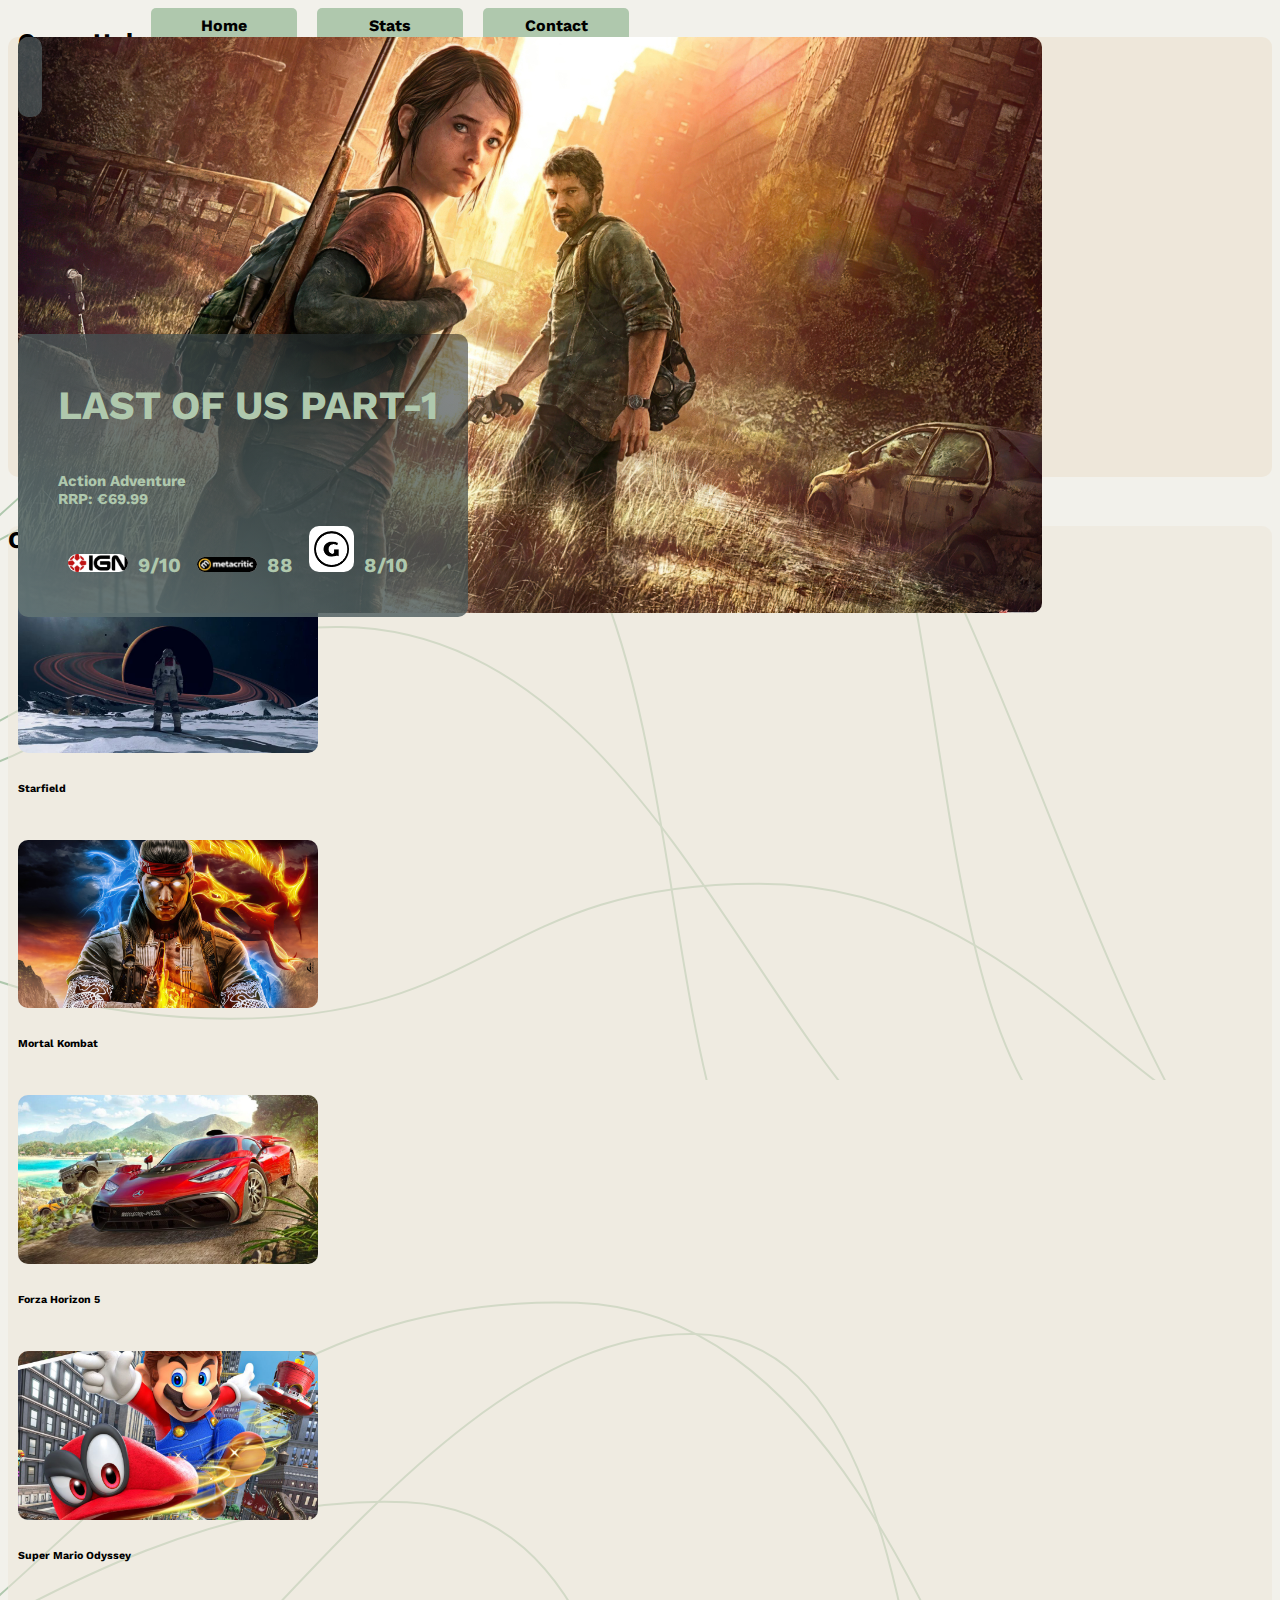
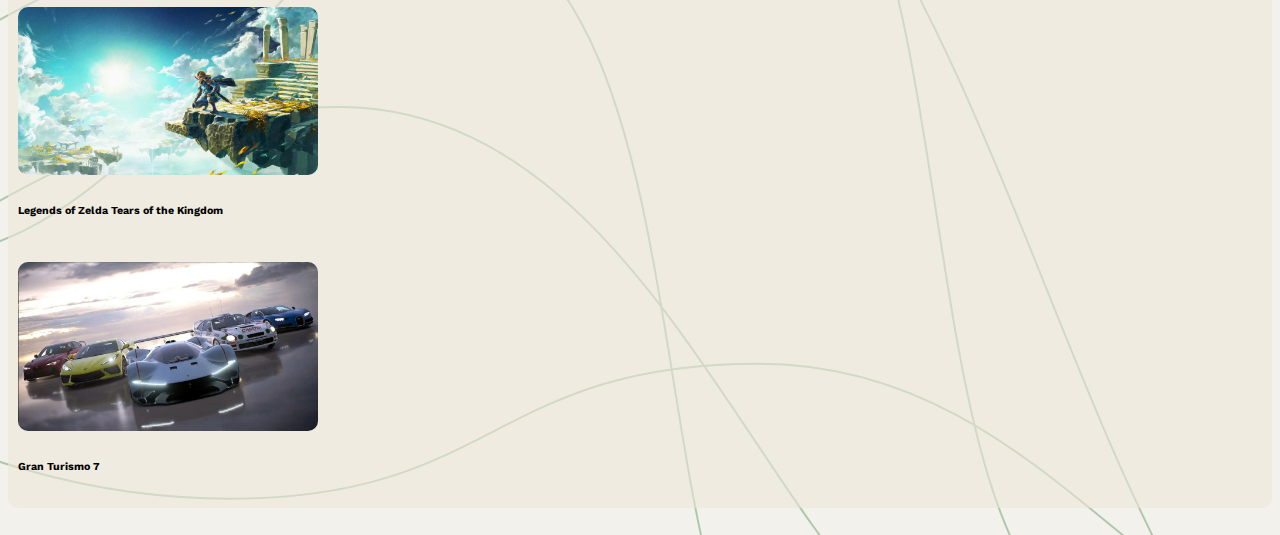
<file: index.html>
<!DOCTYPE html>
<html>
    <head>
        <title>Game Hub</title>
        <meta charset="UTF-8">
        <meta name="viewport" content="width=device-width, initial-scale=1.0">
        <!--JQuery-->
        <script src="https://ajax.googleapis.com/ajax/libs/jquery/3.5.1/jquery.min.js"></script>
        <!--Bootstrap for Grid system and Responsiveness -->
        <link href="https://cdn.jsdelivr.net/npm/bootstrap@5.3.2/dist/css/bootstrap.min.css" rel="stylesheet" integrity="sha384-T3c6CoIi6uLrA9TneNEoa7RxnatzjcDSCmG1MXxSR1GAsXEV/Dwwykc2MPK8M2HN" crossorigin="anonymous">
        <link rel="preconnect" href="https://fonts.googleapis.com">
        <link rel="preconnect" href="https://fonts.gstatic.com" crossorigin>
        <link href="https://fonts.googleapis.com/css2?family=Work+Sans:ital,wght@0,300;0,600;1,500&display=swap" rel="stylesheet">

        <link rel="stylesheet" href="styles.css">
    </head>
    <body>
        <!--Navbar done by Harsha-->
        <div class="navbar">
            <ul>
                <li><h2 class="logo">Game Hub</h2></li>
                <li><a href="index.html">Home</a></li>
                <li><a href="stats.html">Stats</a></li>
                <li><a href="contact.html">Contact</a></li>
            </ul>
        </div>
        <br>
        <div class="container">
            <div class="row slide_row">
                <div class="slider_wrapper col-md-8">
                    <!--Slider structure and styling done by Harsha-->
                    <div class="slider">
                        <div class="slide">
                            <div class="img_wrapper">
                                <img src="#" class="img-fluid">
                            </div>
                            <div class="info">
                                <h2 id ="slider_name">Name</h2>
                                <p id="slider_info">
                                    <span id="cat">Game Category Unavailable</span>
                                    <br>
                                    RRP: <span id="price">Price Unavailable</span>
                                    <br><br>
                                    <span id="rating">
                                        <img src="images/rating-logos/ign.png" alt="ign"><span id="ign_rating"></span>
                                        <img src="images/rating-logos/metacritic.png" alt="metacritic"><span id="metacritic_rating"></span>
                                        <img src="images/rating-logos/gamespot.png" alt="gamespot" id="gamespot_icon"><span id="gamespot_rating"></span>
                                    </span>
                                </p>
                            </div>
                        </div>
                    </div>
                </div>
                <!--Slider navigation structure and styling done by Siddarth-->
                <div class="col-md-4 slider_nav">
                    <div class="slider_btn">
                        <div class="slider_btn_bg"></div>
                        <img src="#">
                        <h5></h5>
                    </div>
                    <div class="slider_btn">
                        <div class="slider_btn_bg"></div>
                        <img src="#">
                        <h5></h5>
                    </div>
                    <div class="slider_btn">
                        <div class="slider_btn_bg"></div>
                        <img src="#">
                        <h5></h5>
                    </div>
                    <div class="slider_btn">
                        <div class="slider_btn_bg"></div>
                        <img src="#">
                        <h5></h5>
                    </div>
                    <div class="slider_btn">
                        <div class="slider_btn_bg"></div>
                        <img src="#">
                        <h5></h5>
                    </div>
                </div>
            </div>
            <br>
            <!--Done by Siddarth-->
            <div class="row" id="other_games_home">
                <h2>Check out other popular games!</h2>
            </div>
            <br>
        </div>
        <script type="text/javascript" src="scripts/main_script.js"></script>
    </body>
</html>
</file>
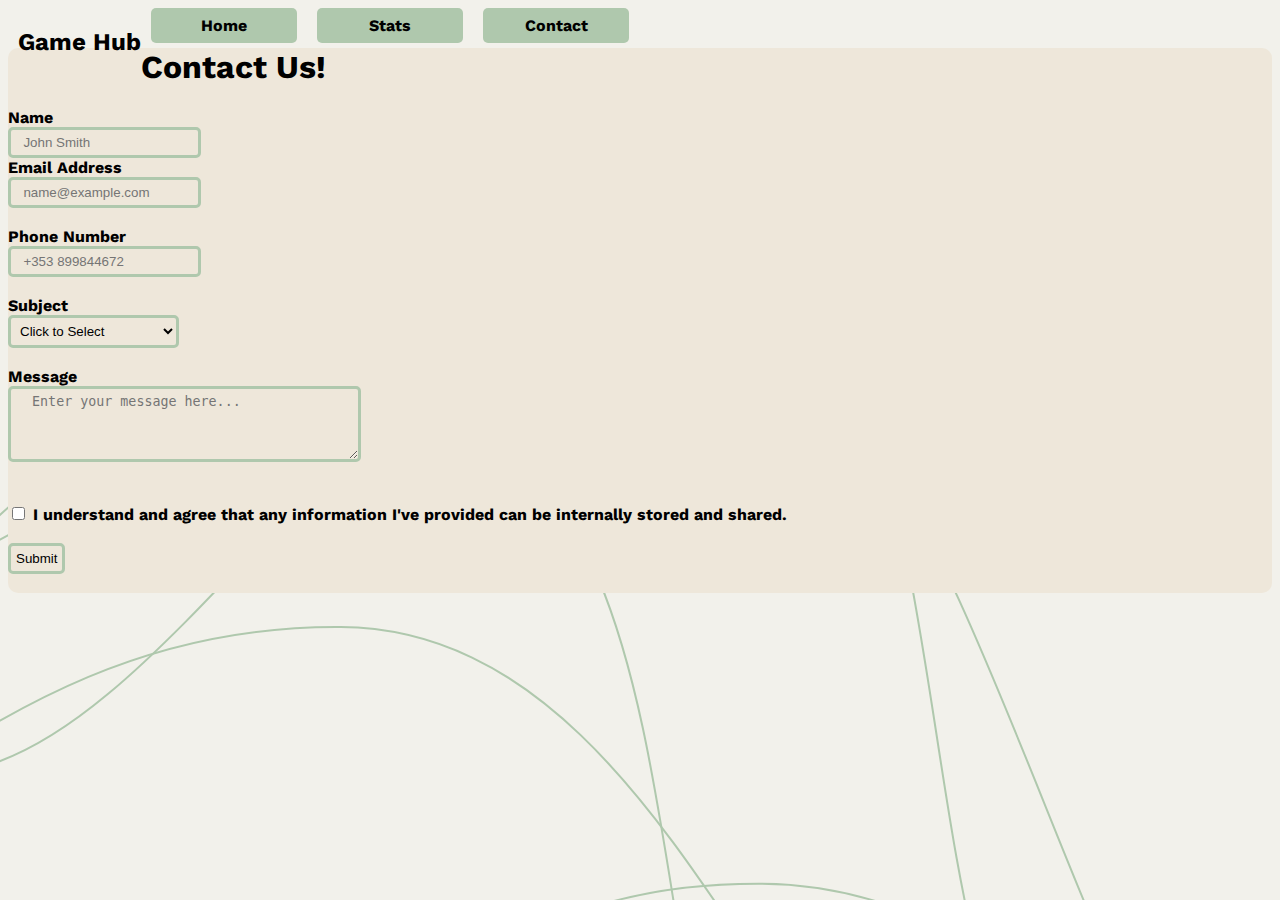
<file: contact.html>
<!DOCTYPE html>
<html lang="en">
    <head>
        <meta charset="UTF-8">
        <meta name="viewport" content="width=device-width, initial-scale=1.0">
        <title>Game Information</title>
        <!--JQuery-->
        <script src="https://ajax.googleapis.com/ajax/libs/jquery/3.5.1/jquery.min.js"></script>
        <!--Bootstrap for Grid system and Responsiveness -->
        <link href="https://cdn.jsdelivr.net/npm/bootstrap@5.3.2/dist/css/bootstrap.min.css" rel="stylesheet" integrity="sha384-T3c6CoIi6uLrA9TneNEoa7RxnatzjcDSCmG1MXxSR1GAsXEV/Dwwykc2MPK8M2HN" crossorigin="anonymous">
        <link rel="preconnect" href="https://fonts.googleapis.com">
        <link rel="preconnect" href="https://fonts.gstatic.com" crossorigin>
        <link href="https://fonts.googleapis.com/css2?family=Work+Sans:ital,wght@0,300;0,600;1,500&display=swap" rel="stylesheet">
		<script type="text/javascript" src="scripts/contact_script.js"></script>
        <link rel="stylesheet" href="styles.css">
    </head>
    <body>
        <div class="navbar">
            <ul>
				<li><h2 class="logo">Game Hub</h2></li>
                <li><a href="index.html">Home</a></li>
                <li><a href="stats.html">Stats</a></li>
                <li><a href="contact.html">Contact</a></li>
            </ul>
        </div>
        <br>
		<!--Form structure and design by Harsha-->
        <div class="container">
			<div class="row">
				<div class="col-lg-3"></div>
				<div class="col-lg-6 contact-box">
					<h1>Contact Us!</h1>
					<form class="contact-form" onsubmit="return validator()">
						<label for = "name" class="contact-color">Name</label>
						<br>
						<input type = "text" id="name" value="" placeholder="  John Smith"><span class = "incomplete-field" id="incomplete-field-name"></span>
						<br>
						<label for = "email" class="contact-color" >Email Address</label>
						<br>
						<input type="email" id="email" value="" placeholder="  name@example.com"><br><span class = "incomplete-field" id="incomplete-field-email"></span>
						<br>
						<label for = "phone" class="contact-color">Phone Number</label>
						<br>
						<input type="tel" id="phone" value="" placeholder="  +353 899844672"><br><span class = "incomplete-field" id="incomplete-field-phone"></span>
						<br>
						<label for="subject" class="contact-color">Subject</label>
						<br>
						<select id="subject">
							<option value="none">Click to Select</option>
							<option value="invalid-data">Report inaccurate data</option>
							<option value="">Report bugs</option>
							<option value="other-queries">Other Queries</option>
						</select>
						<span class = "incomplete-field" id="incomplete-field-subject"><br></span>
						<br>
						<label for = "msg" class="contact-color">Message</label>
						<br>
						<textarea id = "msg" rows="4" cols="40" placeholder="  Enter your message here..."></textarea>
						<br>
						<span class = "incomplete-field" id="incomplete-field-msg"><br></span>
						<br>
						<input type="checkbox" id="privacy" class="privacy-check">
						<label for = "privacy" class="privacy-label"><span id="privacy-check">I understand and agree that any information I've provided can be internally stored and shared.</span></label>
						<br>
						<br>
						<input type= "submit" id="submit-button">
						<br><br>
					</form>
				</div>
				<div class="col-lg-3"></div>
			</div>
			<br>
		</div>
    </body>
</html>
</file>
<file: styles.css>
body{
    font-weight: bold;
    color: black;
    background-image: url("images/background-image.svg");
    font-family: 'Work Sans', sans-serif;
    animation: fadeInAnimation ease 1s;
    animation-iteration-count: 1;
    animation-fill-mode: forwards;
}
@keyframes fadeInAnimation {
    0% {
        opacity: 0;
    }
    100% {
        opacity: 1;
     }
}

/*Navbar styling*/
.navbar{
    background-color: #88AB8E;
}
.logo{
    cursor:default;
    margin-left: 10px;
}
.navbar a{
    display: block;
    padding: 8px;
    margin: 0px 10px;
    text-decoration: none;
    color: black;
    font-weight: bold;
    background-color: #AFC8AD;
    border-radius: 5px;
    width: 130px;
    text-align: center;
}
.navbar a:hover{
    transform: scale(1.1);
    transition-duration: 0.3s;   
}
.navbar li{
    float: left;
}
.navbar ul{
    list-style-type: none;
    margin: 0;
    padding: 0;
}


/*Image slider Styling*/
.slider_wrapper{
    position: relative;
}
.img_wrapper{
    display: block;
    height: auto;
    max-width: 750px;
}
.slider{
    margin: 10px;
    position:relative;
}
.slide{
    position: absolute;
    width: 100%;
}
.slide img{
    border-radius: 10px;
}
.info{
    position:absolute;
    bottom: 0;
    padding: 15px 30px;
    background-color: #00000075;
    background-image: linear-gradient(to top right, #607274, #60727475 70%,#60727400);
    border-radius: 10px;
}
.info h2{
    color:#AFC8AD;
    font-size: 40px;
    text-transform: uppercase;
    border-radius: 10px;
    padding-left: 10px;
}
#slider_info{
    color: #AFC8AD;
    padding: 10px;
    font-size: 15px;
    border-radius: 5px;
}
#rating img{
    width: 60px;
    background-color: white;
}
#gamespot_icon{
    padding: 5px !important;
    width: 35px !important;
}
#rating{
    font-size: 20px;
    padding: 10px;
    margin-top: 10px;
    border-radius: 10px;
}
#rating span{
    padding: 10px;
}
.slider_nav{
    display: block;
}
.slider_btn{
    margin:10px;
    border-radius: 10px;
    height: 80px;
    width: 300px;
    background-color: #88AB8E;
}
.slider_btn_bg{
    position: absolute;
    height:80px;
    width:0px;
    background-color: #60727490;
    border-radius: 10px;
}
.slider_btn h5{
    margin-top: 5px;
    font-weight: bold;
}
.slider_btn img{
    padding: 5px;
    width: 100px;
    margin-right: 10px;
    float: left;
    display: inline;
    border-radius: 10px;
}
.slider_btn:hover{
    cursor:pointer;
}
.slide_row{
    background-color: #EEE7DA;
    border-radius: 10px;
}

.slide:onclick{
    animation: bounce 0.5s;
    cursor: pointer;
}
  
@keyframes bounce {
    0% {
        transform: scale(1.0);
    }
    50% {
        transform: scale(1.05);
    }
    100% {
        transform: scale(1.0);
    }
}

#info_img{
    width:100%;
    border-radius: 10px;
}
.info_brief{
    background-color: #EEE7DA;
    border-radius: 10px;
}
#info_rating img{
    width: 100px;
    padding: 5px;
    border-radius: 5px;
}
#info_rating{
    float:left;
    background-color: #AFC8AD90;
    border-radius: 10px;
    padding: 5px;
    display: inline;
    width:30%;
    float: left;
}
#info_duration{
    background-color: #AFC8AD90;
    border-radius: 10px;
    margin-left: 10px;
    width: auto;
}
 #info_duration th, #info_duration td{
    padding: 5px 10px;
 }
.game_suggestion{
    width:300px;
    border-radius: 10px;
    padding: 5px;
}
.game_suggestion img{
    width:100%;
    border-radius: 10px;
}
.suggestion_row{
    background-color: #EEE7DA;
    border-radius: 10px;
}
.ui-tabs-panel{
    background-color: #EEE7DA !important;
}
.ui-tabs{
    background-color: #00000000 !important;
    border-radius: 10px;
    border: none !important;
}
.ui-tabs-nav{
    background: none;
    background-color: #88AB8E;
}
.ui-tabs-tab{
    background: none !important;
    background-color: #AFC8AD !important;
    color:black !important;
    font-weight: bold !important;
}
.ui-tabs-active{
    background-color: #EEE7DA !important;
}
.contact-box{
    background-color:#EEE7DA;
    border-radius: 10px;
}
#other_games_home{
    background-color: #EEE7DA90;
    border-radius: 10px;
}
.incomplete-field{
    color:red;
}

.contact-form input, #subject, textarea, #ratingInput{
    border-radius: 5px;
    border: solid 3px #AFC8AD;
    padding: 5px;
    background-color:#EEE7DA;
}
@media only screen and (max-width: 1000px) {
    .info{
        scale: 0.8;
        align: center;
    }
  }
  @media only screen and (max-width: 550px) {
    .info{
        visibility: hidden;
    }
  }
  @media only screen and (max-width: 770px) {
    .slider{
        height: 200px;
    }
  }
</file>
